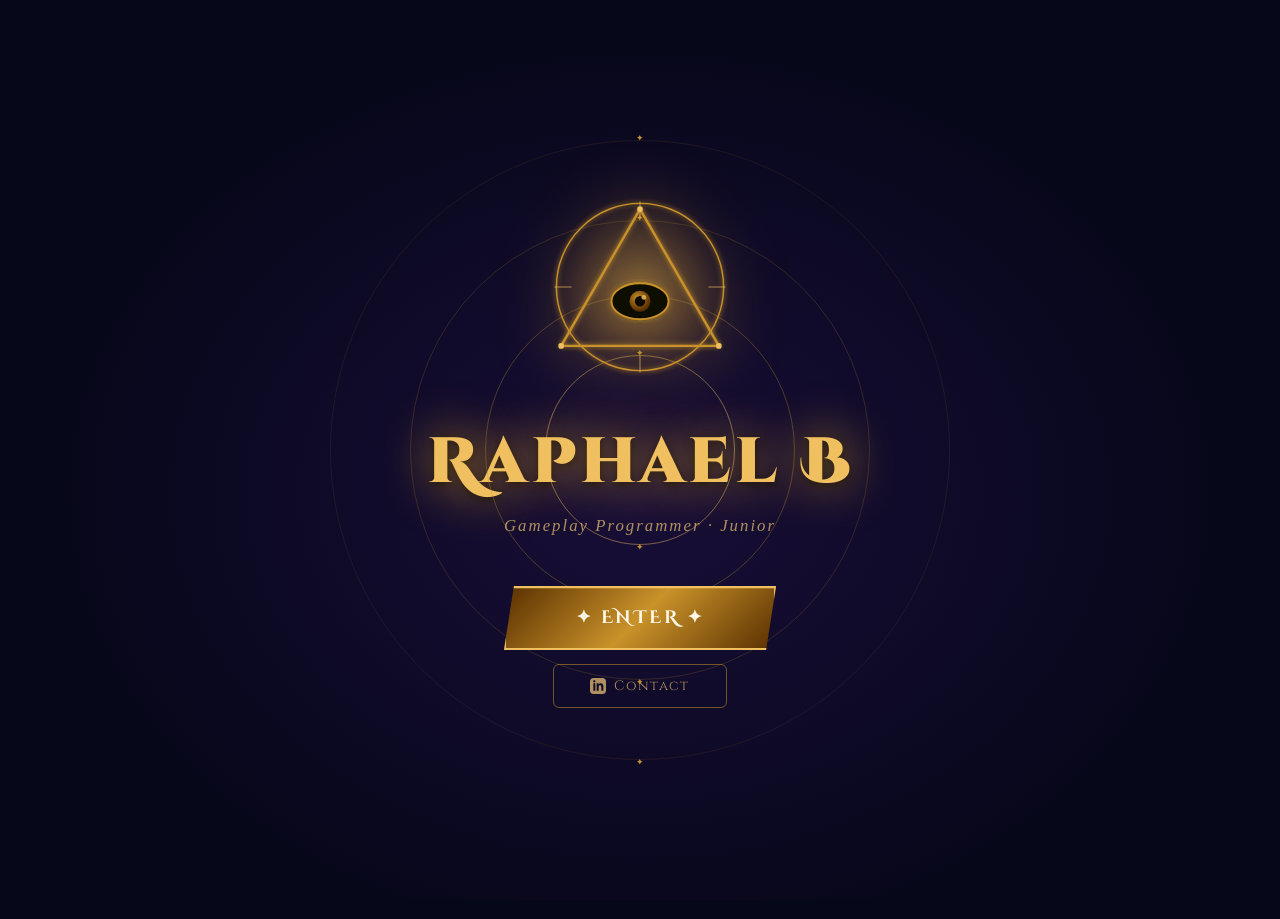
<file: index.html>
<!DOCTYPE html>
<html lang="fr">
<head>
<meta charset="UTF-8"/>
<meta name="viewport" content="width=device-width,initial-scale=1.0"/>
<title>Raphael Bouvier</title>
<link href="https://fonts.googleapis.com/css2?family=Cinzel+Decorative:wght@700;900&family=Cinzel:wght@400;600;700&family=IM+Fell+English:ital@0;1&display=swap" rel="stylesheet"/>
<link rel="stylesheet" href="css/style.css"/>
</head>
<body>

<canvas id="bgc"></canvas>
<div id="flash"></div>

<!-- INTRO -->
<div id="intro">
  <div class="rings">
    <div class="ring"></div><div class="ring"></div>
    <div class="ring"></div><div class="ring"></div>
  </div>

  <svg class="m-eye" viewBox="0 0 200 200" xmlns="http://www.w3.org/2000/svg">
    <defs>
      <radialGradient id="eG" cx="50%" cy="50%" r="50%">
        <stop offset="0%" stop-color="#f0c060" stop-opacity=".25"/>
        <stop offset="100%" stop-color="#c9922a" stop-opacity="0"/>
      </radialGradient>
      <radialGradient id="pG" cx="40%" cy="35%" r="60%">
        <stop offset="0%" stop-color="#c9922a"/>
        <stop offset="100%" stop-color="#5a3000"/>
      </radialGradient>
      <filter id="gl">
        <feGaussianBlur stdDeviation="3" result="b"/>
        <feMerge><feMergeNode in="b"/><feMergeNode in="SourceGraphic"/></feMerge>
      </filter>
    </defs>
    <circle cx="100" cy="100" r="96" fill="url(#eG)"/>
    <circle cx="100" cy="100" r="88" stroke="#c9922a" stroke-width="1.5" fill="none" filter="url(#gl)"/>
    <polygon points="100,18 183,162 17,162" stroke="#c9922a" stroke-width="2.5" fill="none" filter="url(#gl)"/>
    <circle cx="100" cy="18" r="3" fill="#f0c060"/>
    <circle cx="183" cy="162" r="3" fill="#f0c060"/>
    <circle cx="17" cy="162" r="3" fill="#f0c060"/>
    <ellipse cx="100" cy="115" rx="30" ry="19" stroke="#c9922a" stroke-width="2" fill="#0e0a02" filter="url(#gl)"/>
    <circle cx="100" cy="115" r="11" fill="url(#pG)"/>
    <circle cx="100" cy="115" r="5.5" fill="#0e0a02"/>
    <circle cx="104" cy="111" r="2.5" fill="#f0c060" opacity=".8"/>
    <line x1="100" y1="10" x2="100" y2="28" stroke="#f0c06077" stroke-width="1.5"/>
    <line x1="100" y1="172" x2="100" y2="190" stroke="#f0c06077" stroke-width="1.5"/>
    <line x1="10" y1="100" x2="28" y2="100" stroke="#f0c06077" stroke-width="1.5"/>
    <line x1="172" y1="100" x2="190" y2="100" stroke="#f0c06077" stroke-width="1.5"/>
  </svg>

  <div class="i-title">Raphael B</div>
  <div class="i-sub">Gameplay Programmer · Junior</div>

  <div class="intro-btns">
    <button id="enter-btn" onclick="enterDuel()">✦ ENTER ✦</button>
    <a id="contact-btn" href="https://www.linkedin.com/in/raphael-bouvier/" target="_blank" rel="noopener">
      <svg viewBox="0 0 24 24" fill="currentColor" width="16" height="16"><path d="M19 0h-14c-2.761 0-5 2.239-5 5v14c0 2.761 2.239 5 5 5h14c2.762 0 5-2.239 5-5v-14c0-2.761-2.238-5-5-5zm-11 19h-3v-11h3v11zm-1.5-12.268c-.966 0-1.75-.79-1.75-1.764s.784-1.764 1.75-1.764 1.75.79 1.75 1.764-.783 1.764-1.75 1.764zm13.5 12.268h-3v-5.604c0-3.368-4-3.113-4 0v5.604h-3v-11h3v1.765c1.396-2.586 7-2.777 7 2.476v6.759z"/></svg>
      Contact
    </a>
  </div>
</div>

<!-- about me -->
<button id="about-btn" title="About Me" onclick="document.getElementById('about-ov').classList.add('open')">
  <svg viewBox="0 0 24 24" fill="none" stroke="currentColor" stroke-width="1.8" stroke-linecap="round" stroke-linejoin="round">
    <rect x="2" y="4" width="20" height="16" rx="2"/>
    <polyline points="2,4 12,13 22,4"/>
  </svg>
</button>

<!-- LANGUE -->
<div id="lang-toggle">
  <div class="lang-wrap">
    <span class="lang-rune">✦</span>
    <div class="lang-pill" id="lang-pill"></div>
    <span class="lang-label active"   id="lbl-fr" onclick="setLang('fr')">FR</span>
    <span class="lang-label inactive" id="lbl-en" onclick="setLang('en')">EN</span>
    <span class="lang-rune">✦</span>
  </div>
</div>

<!-- OVERLAY ABOUT -->
<div id="about-ov" onclick="if(event.target===this)this.classList.remove('open')">
  <div id="about-box">
    <h2>⟁ Developer</h2>
    <div class="a-name">Bouvier Raphael</div>
    <div class="a-role">Gameplay Programmer · Junior</div>
    <div class="a-bio" id="about-bio-text">
      Passionné par la création de mécaniques de jeu et l'expérience joueur.
      Je développe en C++ / C# sur Unreal Engine &amp; Unity.
      Ce portfolio présente mes projets — chaque carte est une mécanique ou un projet réalisé.
      Sélectionne une carte pour en apprendre davantage.
    </div>
    <div class="a-links">
      <a class="a-link" href="https://github.com/RaphBv" target="_blank" rel="noopener"><svg viewBox="0 0 24 24" fill="currentColor" width="15" height="15" style="flex-shrink:0"><path d="M12 0C5.37 0 0 5.37 0 12c0 5.3 3.438 9.8 8.205 11.387.6.113.82-.258.82-.577 0-.285-.01-1.04-.015-2.04-3.338.724-4.042-1.61-4.042-1.61-.546-1.387-1.333-1.756-1.333-1.756-1.089-.745.083-.729.083-.729 1.205.084 1.839 1.237 1.839 1.237 1.07 1.834 2.807 1.304 3.492.997.107-.775.418-1.305.762-1.604-2.665-.305-5.467-1.334-5.467-5.931 0-1.311.469-2.381 1.236-3.221-.124-.303-.535-1.524.117-3.176 0 0 1.008-.322 3.301 1.23A11.509 11.509 0 0112 5.803c1.02.005 2.047.138 3.006.404 2.291-1.552 3.297-1.23 3.297-1.23.653 1.653.242 2.874.118 3.176.77.84 1.235 1.911 1.235 3.221 0 4.609-2.807 5.624-5.479 5.921.43.372.823 1.102.823 2.222 0 1.606-.015 2.896-.015 3.286 0 .315.216.69.825.572C20.565 21.795 24 17.298 24 12c0-6.63-5.37-12-12-12z"/></svg> GitHub</a>
      <a class="a-link" href="https://www.linkedin.com/in/raphael-bouvier/" target="_blank" rel="noopener"><svg viewBox="0 0 24 24" fill="currentColor" width="15" height="15" style="flex-shrink:0"><path d="M19 0h-14c-2.761 0-5 2.239-5 5v14c0 2.761 2.239 5 5 5h14c2.762 0 5-2.239 5-5v-14c0-2.761-2.238-5-5-5zm-11 19h-3v-11h3v11zm-1.5-12.268c-.966 0-1.75-.79-1.75-1.764s.784-1.764 1.75-1.764 1.75.79 1.75 1.764-.783 1.764-1.75 1.764zm13.5 12.268h-3v-5.604c0-3.368-4-3.113-4 0v5.604h-3v-11h3v1.765c1.396-2.586 7-2.777 7 2.476v6.759z"/></svg> LinkedIn</a>
    </div>
  </div>
</div>

<!-- APP -->
<div id="app">
  <div id="left">
    <div id="dust-wrap"></div>
    <div id="ph">
      <div class="ph-g">⬡</div>
      <p id="ph-text">Sélectionnez une carte<br/>pour révéler son pouvoir…</p>
    </div>
    <div id="cd"></div>
  </div>

  <div id="right">
    <div class="phdr">
      <div class="ptitle" id="deck-title">Mon Deck</div>
      <div class="pcnt" id="cnt"></div>
    </div>
    <!-- Filters-->
    <div id="tag-filters"></div>
    <div id="grid"></div>
  </div>
</div>

<div id="mobile-card-ov">
  <button id="mobile-close" onclick="closeMobileCard()">✕</button>
  <div id="mobile-card-inner"></div>
</div>

<!-- MODALE DÉTAILS -->
<div id="det-ov" onclick="if(event.target===this)closeDet()">
  <div id="det-box">
    <div id="det-head">
      <div id="det-title">⟁ Détails du Projet</div>
      <button id="det-close" onclick="closeDet()" title="Fermer">✕</button>
    </div>
    <div id="det-content"></div>
  </div>
</div>

<script src="js/cards.js"></script>
<script src="js/canvas.js"></script>
<script src="js/app.js"></script>
<script src="js/lang.js"></script>
</body>
</html>
</file>
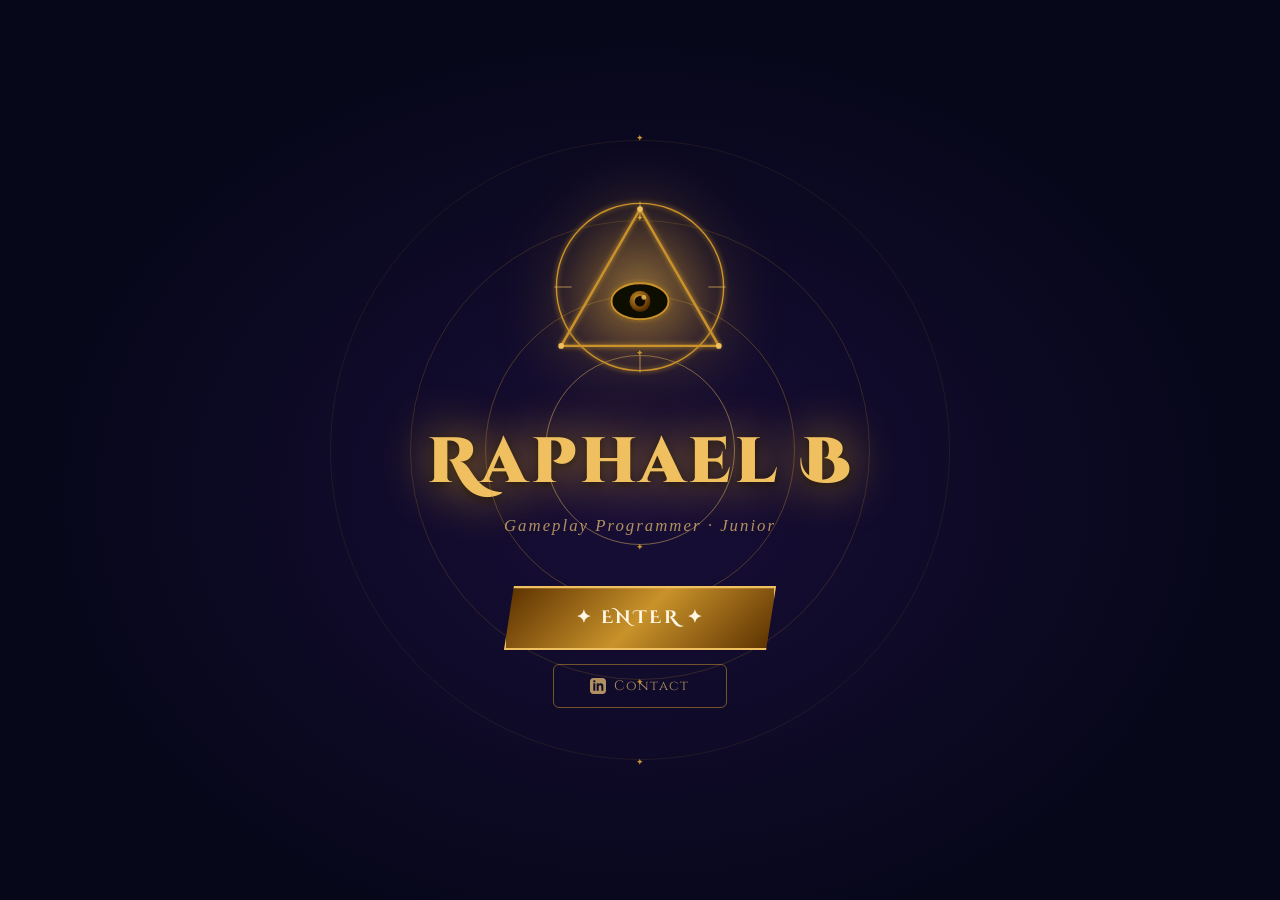
<file: PortFolio/index.html>
<!DOCTYPE html>
<html lang="fr">
<head>
<meta charset="UTF-8"/>
<meta name="viewport" content="width=device-width,initial-scale=1.0"/>
<title>Raphael Bouvier</title>
<link href="https://fonts.googleapis.com/css2?family=Cinzel+Decorative:wght@700;900&family=Cinzel:wght@400;600;700&family=IM+Fell+English:ital@0;1&display=swap" rel="stylesheet"/>
<link rel="stylesheet" href="css/style.css"/>
</head>
<body>

<canvas id="bgc"></canvas>
<div id="flash"></div>

<!-- INTRO -->
<div id="intro">
  <div class="rings">
    <div class="ring"></div><div class="ring"></div>
    <div class="ring"></div><div class="ring"></div>
  </div>

  <svg class="m-eye" viewBox="0 0 200 200" xmlns="http://www.w3.org/2000/svg">
    <defs>
      <radialGradient id="eG" cx="50%" cy="50%" r="50%">
        <stop offset="0%" stop-color="#f0c060" stop-opacity=".25"/>
        <stop offset="100%" stop-color="#c9922a" stop-opacity="0"/>
      </radialGradient>
      <radialGradient id="pG" cx="40%" cy="35%" r="60%">
        <stop offset="0%" stop-color="#c9922a"/>
        <stop offset="100%" stop-color="#5a3000"/>
      </radialGradient>
      <filter id="gl">
        <feGaussianBlur stdDeviation="3" result="b"/>
        <feMerge><feMergeNode in="b"/><feMergeNode in="SourceGraphic"/></feMerge>
      </filter>
    </defs>
    <circle cx="100" cy="100" r="96" fill="url(#eG)"/>
    <circle cx="100" cy="100" r="88" stroke="#c9922a" stroke-width="1.5" fill="none" filter="url(#gl)"/>
    <polygon points="100,18 183,162 17,162" stroke="#c9922a" stroke-width="2.5" fill="none" filter="url(#gl)"/>
    <circle cx="100" cy="18" r="3" fill="#f0c060"/>
    <circle cx="183" cy="162" r="3" fill="#f0c060"/>
    <circle cx="17" cy="162" r="3" fill="#f0c060"/>
    <ellipse cx="100" cy="115" rx="30" ry="19" stroke="#c9922a" stroke-width="2" fill="#0e0a02" filter="url(#gl)"/>
    <circle cx="100" cy="115" r="11" fill="url(#pG)"/>
    <circle cx="100" cy="115" r="5.5" fill="#0e0a02"/>
    <circle cx="104" cy="111" r="2.5" fill="#f0c060" opacity=".8"/>
    <line x1="100" y1="10" x2="100" y2="28" stroke="#f0c06077" stroke-width="1.5"/>
    <line x1="100" y1="172" x2="100" y2="190" stroke="#f0c06077" stroke-width="1.5"/>
    <line x1="10" y1="100" x2="28" y2="100" stroke="#f0c06077" stroke-width="1.5"/>
    <line x1="172" y1="100" x2="190" y2="100" stroke="#f0c06077" stroke-width="1.5"/>
  </svg>

  <div class="i-title">Raphael B</div>
  <div class="i-sub">Gameplay Programmer · Junior</div>

  <div class="intro-btns">
    <button id="enter-btn" onclick="enterDuel()">✦ ENTER ✦</button>
    <a id="contact-btn" href="https://www.linkedin.com/in/raphael-bouvier/" target="_blank" rel="noopener">
      <svg viewBox="0 0 24 24" fill="currentColor" width="16" height="16"><path d="M19 0h-14c-2.761 0-5 2.239-5 5v14c0 2.761 2.239 5 5 5h14c2.762 0 5-2.239 5-5v-14c0-2.761-2.238-5-5-5zm-11 19h-3v-11h3v11zm-1.5-12.268c-.966 0-1.75-.79-1.75-1.764s.784-1.764 1.75-1.764 1.75.79 1.75 1.764-.783 1.764-1.75 1.764zm13.5 12.268h-3v-5.604c0-3.368-4-3.113-4 0v5.604h-3v-11h3v1.765c1.396-2.586 7-2.777 7 2.476v6.759z"/></svg>
      Contact
    </a>
  </div>
</div>

<!-- about me -->
<button id="about-btn" title="About Me" onclick="document.getElementById('about-ov').classList.add('open')">
  <svg viewBox="0 0 24 24" fill="none" stroke="currentColor" stroke-width="1.8" stroke-linecap="round" stroke-linejoin="round">
    <rect x="2" y="4" width="20" height="16" rx="2"/>
    <polyline points="2,4 12,13 22,4"/>
  </svg>
</button>

<!-- LANGUE -->
<div id="lang-toggle">
  <div class="lang-wrap">
    <span class="lang-rune">✦</span>
    <div class="lang-pill" id="lang-pill"></div>
    <span class="lang-label active"   id="lbl-fr" onclick="setLang('fr')">FR</span>
    <span class="lang-label inactive" id="lbl-en" onclick="setLang('en')">EN</span>
    <span class="lang-rune">✦</span>
  </div>
</div>

<!-- OVERLAY ABOUT -->
<div id="about-ov" onclick="if(event.target===this)this.classList.remove('open')">
  <div id="about-box">
    <h2>⟁ Developer</h2>
    <div class="a-name">Bouvier Raphael</div>
    <div class="a-role">Gameplay Programmer · Junior</div>
    <div class="a-bio" id="about-bio-text">
      Passionné par la création de mécaniques de jeu et l'expérience joueur.
      Je développe en C++ / C# sur Unreal Engine &amp; Unity.
      Ce portfolio présente mes projets — chaque carte est une mécanique ou un projet réalisé.
      Sélectionne une carte pour en apprendre davantage.
    </div>
    <div class="a-links">
      <a class="a-link" href="https://github.com/RaphBv" target="_blank" rel="noopener"><svg viewBox="0 0 24 24" fill="currentColor" width="15" height="15" style="flex-shrink:0"><path d="M12 0C5.37 0 0 5.37 0 12c0 5.3 3.438 9.8 8.205 11.387.6.113.82-.258.82-.577 0-.285-.01-1.04-.015-2.04-3.338.724-4.042-1.61-4.042-1.61-.546-1.387-1.333-1.756-1.333-1.756-1.089-.745.083-.729.083-.729 1.205.084 1.839 1.237 1.839 1.237 1.07 1.834 2.807 1.304 3.492.997.107-.775.418-1.305.762-1.604-2.665-.305-5.467-1.334-5.467-5.931 0-1.311.469-2.381 1.236-3.221-.124-.303-.535-1.524.117-3.176 0 0 1.008-.322 3.301 1.23A11.509 11.509 0 0112 5.803c1.02.005 2.047.138 3.006.404 2.291-1.552 3.297-1.23 3.297-1.23.653 1.653.242 2.874.118 3.176.77.84 1.235 1.911 1.235 3.221 0 4.609-2.807 5.624-5.479 5.921.43.372.823 1.102.823 2.222 0 1.606-.015 2.896-.015 3.286 0 .315.216.69.825.572C20.565 21.795 24 17.298 24 12c0-6.63-5.37-12-12-12z"/></svg> GitHub</a>
      <a class="a-link" href="https://www.linkedin.com/in/raphael-bouvier/" target="_blank" rel="noopener"><svg viewBox="0 0 24 24" fill="currentColor" width="15" height="15" style="flex-shrink:0"><path d="M19 0h-14c-2.761 0-5 2.239-5 5v14c0 2.761 2.239 5 5 5h14c2.762 0 5-2.239 5-5v-14c0-2.761-2.238-5-5-5zm-11 19h-3v-11h3v11zm-1.5-12.268c-.966 0-1.75-.79-1.75-1.764s.784-1.764 1.75-1.764 1.75.79 1.75 1.764-.783 1.764-1.75 1.764zm13.5 12.268h-3v-5.604c0-3.368-4-3.113-4 0v5.604h-3v-11h3v1.765c1.396-2.586 7-2.777 7 2.476v6.759z"/></svg> LinkedIn</a>
    </div>
  </div>
</div>

<!-- APP -->
<div id="app">
  <div id="left">
    <div id="dust-wrap"></div>
    <div id="ph">
      <div class="ph-g">⬡</div>
      <p id="ph-text">Sélectionnez une carte<br/>pour révéler son pouvoir…</p>
    </div>
    <div id="cd"></div>
  </div>

  <div id="right">
    <div class="phdr">
      <div class="ptitle" id="deck-title">Mon Deck</div>
      <div class="pcnt" id="cnt"></div>
    </div>
    <!-- Filters-->
    <div id="tag-filters"></div>
    <div id="grid"></div>
  </div>
</div>

<!-- MODALE DÉTAILS -->
<div id="det-ov" onclick="if(event.target===this)closeDet()">
  <div id="det-box">
    <div id="det-head">
      <div id="det-title">⟁ Détails du Projet</div>
      <button id="det-close" onclick="closeDet()" title="Fermer">✕</button>
    </div>
    <div id="det-content"></div>
  </div>
</div>

<script src="js/cards.js"></script>
<script src="js/canvas.js"></script>
<script src="js/app.js"></script>
<script src="js/lang.js"></script>
</body>
</html>
</file>
<file: css/style.css>
*,*::before,*::after{box-sizing:border-box;margin:0;padding:0}

:root{
  --gold:     #c9922a;
  --gold-l:   #f0c060;
  --gold-d:   #7a5010;
  --bg:       #07071a;
  --star:     #e8b030;
}

html,body{height:100%;background:var(--bg);color:#eee;overflow:hidden}

body{
  cursor:url("data:image/svg+xml,%3Csvg xmlns='http://www.w3.org/2000/svg' width='20' height='20' viewBox='0 0 20 20'%3E%3Cpolygon points='10,1 18,18 10,14 2,18' fill='%23c9922a' stroke='%23f0c060' stroke-width='1'/%3E%3C/svg%3E") 10 1, auto
}


#bgc{position:fixed;inset:0;z-index:0;pointer-events:none}


#intro{
  position:fixed;inset:0;z-index:50;
  display:flex;flex-direction:column;align-items:center;justify-content:center;
  background:radial-gradient(ellipse at 50% 55%,#180e38 0%,#07071a 65%);
  transition:opacity .9s,transform .9s;
  overflow:hidden;
}
#intro.out{opacity:0;pointer-events:none;transform:scale(1.06)}

.rings{position:absolute;inset:0;display:flex;align-items:center;justify-content:center;pointer-events:none}
.ring{position:absolute;border-radius:50%;border:1px solid;animation:spinR linear infinite}
.ring:nth-child(1){width:620px;height:620px;border-color:#c9922a1a;animation-duration:35s}
.ring:nth-child(2){width:460px;height:460px;border-color:#c9922a33;animation-duration:22s;animation-direction:reverse}
.ring:nth-child(3){width:310px;height:310px;border-color:#c9922a55;animation-duration:15s}
.ring:nth-child(4){width:190px;height:190px;border-color:#f0c06077;animation-duration:10s;animation-direction:reverse}
@keyframes spinR{to{transform:rotate(360deg)}}
.ring::before,.ring::after{
  content:'✦';position:absolute;top:-8px;left:50%;
  transform:translateX(-50%);color:var(--gold);font-size:.55rem
}
.ring::after{top:auto;bottom:-8px}

.m-eye{
  width:190px;height:190px;margin-bottom:38px;
  position:relative;z-index:2;
  filter:drop-shadow(0 0 30px var(--gold));
  animation:eyeP 4s ease-in-out infinite
}
@keyframes eyeP{
  0%,100%{filter:drop-shadow(0 0 18px #c9922a88);transform:scale(1)}
  50%    {filter:drop-shadow(0 0 55px #f0c060cc);transform:scale(1.04)}
}

.i-title{
  font-family:'Cinzel Decorative',cursive;
  font-size:clamp(2rem,5vw,4rem);font-weight:900;
  color:var(--gold-l);
  text-shadow:0 0 50px var(--gold),0 2px 8px #000;
  letter-spacing:.06em;text-align:center;
}

.i-sub{
  font-family:'IM Fell English',serif;font-style:italic;font-size:1.05rem;
  color:#b09060;letter-spacing:.12em;
  margin-top:10px;margin-bottom:50px;
}
@keyframes fadeU{from{opacity:0;transform:translateY(12px)}to{opacity:1;transform:none}}

.intro-btns{
  display:flex;flex-direction:column;align-items:center;gap:14px;
}

#enter-btn{
  position:relative;
  padding:18px 70px;
  background:linear-gradient(135deg,#5a3000 0%,var(--gold) 50%,#5a3000 100%);
  border:2px solid var(--gold-l);color:#fff8e8;
  font-family:'Cinzel Decorative',cursive;font-size:1.1rem;font-weight:700;
  letter-spacing:.14em;cursor:pointer;
  clip-path:polygon(10px 0%,100% 0%,calc(100% - 10px) 100%,0% 100%);
  box-shadow:0 0 40px #c9922a55,inset 0 1px 0 #f0c06044;
  overflow:hidden;transition:all .25s;
}
#enter-btn::before{
  content:'';position:absolute;inset:0;
  background:linear-gradient(105deg,transparent 30%,#ffffff22 50%,transparent 70%);
  transform:translateX(-120%);transition:transform .6s;
}
#enter-btn:hover::before{transform:translateX(120%)}
#enter-btn:hover{
  box-shadow:0 0 70px #f0c060aa,inset 0 1px 0 #fff8;
  border-color:#fff;color:#fff;transform:translateY(-2px);
}
#enter-btn:active{transform:scale(.97)}

#contact-btn{
  display:inline-flex;align-items:center;gap:8px;
  padding:12px 36px;
  background:transparent;
  border:1px solid #c9922a88;border-radius:6px;
  color:#b09060;font-family:'Cinzel',serif;font-size:.85rem;
  letter-spacing:.1em;text-decoration:none;
  transition:all .25s;
}
#contact-btn:hover{
  border-color:var(--gold-l);color:var(--gold-l);
  box-shadow:0 0 20px #c9922a44;background:#c9922a11;
}

/* ══════════════════════════════════════
  ABOUT BUTTON
══════════════════════════════════════ */
#about-btn{
  position:fixed;top:18px;left:20px;z-index:40;
  width:64px;height:64px;border-radius:50%;
  background:radial-gradient(circle at 35% 35%,var(--gold-l),var(--gold),#7a4800);
  border:2px solid var(--gold-l);cursor:pointer;
  box-shadow:0 0 20px #c9922a88,inset 0 1px 0 #f0c06055;
  display:none;align-items:center;justify-content:center;
  transition:all .25s;color:var(--bg);
}
#about-btn.show{display:flex}
#about-btn:hover{box-shadow:0 0 40px #f0c060cc;transform:scale(1.1)}
#about-btn svg{width:42px;height:42px;stroke:#1a0800}

/* ══════════════════════════════════════
   ABOUT OVERLAY 
══════════════════════════════════════ */
#about-ov{
  position:fixed;inset:0;z-index:60;background:#00000099;
  backdrop-filter:blur(6px);display:none;align-items:center;justify-content:center;
}
#about-ov.open{display:flex}

#about-box{
  background:linear-gradient(160deg,#1a1230,#0e0c1e);
  border:1px solid var(--gold);border-radius:16px;padding:38px;
  width:min(500px,94vw);max-height:90vh;overflow-y:auto;
  box-shadow:0 0 80px #c9922a44;
  animation:mPop .35s cubic-bezier(.34,1.56,.64,1);
}
@keyframes mPop{from{transform:scale(.85);opacity:0}to{transform:none;opacity:1}}

#about-box h2{
  font-family:'Cinzel Decorative',cursive;font-size:1.2rem;color:var(--gold-l);
  text-shadow:0 0 16px #c9922a88;margin-bottom:18px;
  border-bottom:1px solid #c9922a44;padding-bottom:12px;
}
.a-name {font-family:'Cinzel',serif;font-size:1.4rem;font-weight:700;color:var(--gold-l);margin-bottom:5px}
.a-role {font-family:'IM Fell English',serif;font-style:italic;color:#b09060;font-size:1rem;margin-bottom:14px}
.a-bio  {font-family:'IM Fell English',serif;font-size:.95rem;color:#ccc;line-height:1.7;margin-bottom:18px}
.a-links{display:flex;gap:10px;flex-wrap:wrap}
.a-link{
  padding:8px 20px;
  background:linear-gradient(135deg,#1a0f00,#3a2000);
  border:1px solid var(--gold);border-radius:6px;
  color:var(--gold-l);font-family:'Cinzel',serif;font-size:.8rem;
  text-decoration:none;transition:all .2s;
}
.a-link:hover{background:linear-gradient(135deg,#3a2000,#6a3800);color:#fff}

/* ══════════════════════════════════════
   LANGUAGE INTERRUPTOR
══════════════════════════════════════ */
#lang-toggle{
  position:fixed;bottom:20px;right:20px;z-index:40;
  display:none;
}
#lang-toggle.show{display:flex}

.lang-wrap{
  display:flex;align-items:center;gap:8px;
  background:linear-gradient(135deg,#0e0c1e,#1a1230);
  border:1px solid var(--gold);border-radius:30px;
  padding:6px 10px;position:relative;
  box-shadow:0 0 20px #c9922a44,inset 0 1px 0 #f0c06022;
}
.lang-label{
  font-family:'Cinzel',serif;font-size:.7rem;font-weight:700;
  letter-spacing:.08em;cursor:pointer;
  transition:color .3s,text-shadow .3s;
  position:relative;z-index:1;padding:2px 6px;
}
.lang-label.active  {color:var(--gold-l);text-shadow:0 0 10px #f0c06099}
.lang-label.inactive{color:#4a3820}

.lang-pill{
  position:absolute;top:4px;bottom:4px;
  width:calc(50% - 6px);left:6px;
  background:linear-gradient(135deg,#7a4800,var(--gold));
  border-radius:20px;
  box-shadow:0 0 12px #c9922a88;
  transition:transform .35s cubic-bezier(.34,1.56,.64,1);
}
.lang-pill.en{transform:translateX(calc(100% + 4px))}

.lang-rune{
  font-size:.6rem;color:#c9922a44;
  animation:runeGlow 3s ease-in-out infinite;
}
@keyframes runeGlow{0%,100%{opacity:.3}50%{opacity:.8;color:var(--gold-l)}}

/* ══════════════════════════════════════
   MAIN APP
══════════════════════════════════════ */
#app{
  position:relative;z-index:1;display:flex;height:100vh;
  opacity:0;pointer-events:none;transition:opacity .9s .3s;overflow:hidden;
}
#app.visible{opacity:1;pointer-events:all}

/* LEFT PANEL */
#left{
  flex:0 0 40%;display:flex;align-items:center;justify-content:center;
  padding:24px;position:relative;
  background:radial-gradient(ellipse at 25% 50%,#12102a,#07071a);
  border-right:1px solid #c9922a33;overflow:hidden;
}

.dust{
  position:absolute;border-radius:50%;background:var(--gold);
  animation:dustF linear infinite;opacity:0;pointer-events:none;
}
@keyframes dustF{
  0%  {transform:translateY(110%) translateX(0);opacity:0}
  15% {opacity:.5}
  85% {opacity:.2}
  100%{transform:translateY(-20%) translateX(20px);opacity:0}
}

#ph{
  display:flex;flex-direction:column;align-items:center;
  text-align:center;gap:14px;z-index:2;
}
.ph-g{font-size:4rem;opacity:.12;animation:gP 3s ease-in-out infinite}
@keyframes gP{0%,100%{opacity:.08}50%{opacity:.22}}
#ph p{font-family:'IM Fell English',serif;font-style:italic;color:#4a3820;font-size:.95rem;line-height:1.7}

#cd{
  display:none;flex-direction:column;align-items:center;justify-content:center;
  gap:10px;position:absolute;inset:0;padding:18px;overflow-y:auto;z-index:3;
}
#cd.on{display:flex}

/* BIG CARD */
.dcard{
  width:min(420px,78%);position:relative;
  transform-style:preserve-3d;transition:transform .15s ease;
  animation:cFly .6s cubic-bezier(.34,1.56,.64,1);
}
@keyframes cFly{
  from{transform:translateY(-60px) rotateX(30deg) scale(.7);opacity:0}
  to  {transform:none;opacity:1}
}

.dcard::after{
  content:'';position:absolute;inset:0;border-radius:10px;
  background:linear-gradient(115deg,transparent 20%,rgba(255,255,255,.03) 30%,rgba(255,200,80,.1) 45%,transparent 55%);
  pointer-events:none;z-index:10;transition:background .1s;
}
.dcard:hover::after{
  background:linear-gradient(115deg,transparent 15%,rgba(255,180,60,.15) 35%,rgba(100,200,255,.1) 55%,transparent 70%)
}

.cframe{
  width:100%;aspect-ratio:421/614;
  border-radius:10px;overflow:hidden;position:relative;
  box-shadow:0 0 60px #c9922a44,0 20px 60px #00000099,inset 0 1px 0 #f0c06033;
  background:linear-gradient(170deg,#b06010 0%,#d4a030 8%,#e8c060 18%,var(--gold) 30%,#d4a84b 45%,#b06010 60%,#d4a84b 72%,#e8c060 82%,var(--gold) 90%,#a05808 100%);
}

.cface{position:absolute;inset:0;padding:5.5% 4.5% 5%;display:flex;flex-direction:column;gap:1.5%}

.cf-hdr{
  display:flex;justify-content:space-between;align-items:center;height:9%;
  background:linear-gradient(90deg,#8a5500,#e8b030,#8a5500);
  border-radius:4px 4px 0 0;padding:0 5%;border:1px solid #f0c06044;
}
.cf-nm{font-family:'Cinzel',serif;font-weight:700;font-size:1.2rem;color:#1a0800;white-space:nowrap;overflow:hidden;text-overflow:ellipsis;max-width:74%}
.cf-st{display:flex;gap:1px}
.cf-s {color:var(--star);font-size:.75rem;text-shadow:0 0 3px var(--gold)}

.cf-art{
  height:48%;border:3px solid #6a4008;border-radius:3px;
  overflow:hidden;background:#000;position:relative;
  box-shadow:inset 0 0 20px #000a,0 0 0 1px #c9922a33;
}
.cf-art img,.cf-art video,.cf-art iframe{width:100%;height:100%;object-fit:cover;display:block}
.cf-art video     {display:none}
.cf-art.play video{display:block}
.cf-art.play img  {display:none}

/* VIDEO OVERLAY */
.vid-overlay{
  position:absolute;inset:0;z-index:5;cursor:pointer;
}

.vid-pause-icon{
  position:absolute;top:50%;left:50%;transform:translate(-50%,-50%);
  font-size:1.8rem;color:#fff;
  background:#00000077;border-radius:50%;
  width:42px;height:42px;display:flex;align-items:center;justify-content:center;
  pointer-events:none;z-index:6;
  opacity:0;transition:opacity .2s;
}
.vid-pause-icon.show{opacity:1}

/* BIG SCREEN VIDEO BUTTON */
.vid-fs-btn{
  position:absolute;bottom:6px;right:6px;z-index:7;
  width:26px;height:26px;border-radius:5px;
  background:#000000aa;border:1px solid #c9922a88;
  color:var(--gold-l);font-size:1rem;line-height:1;
  cursor:pointer;display:flex;align-items:center;justify-content:center;
  opacity:.55;transition:opacity .2s,background .2s;
  padding:0;
}
.cf-art:hover .vid-fs-btn{opacity:1}
.vid-fs-btn:hover{background:#c9922a99;color:#fff}

.cf-tp{font-family:'IM Fell English',serif;font-style:italic;font-size:.95rem;font-weight:bold;color:#2a1a00;padding:0 2px;height:4%;display:flex;align-items:center}
.cf-lr{
  flex:1;background:linear-gradient(180deg,#f5e8c0,#ede0a8);
  border-radius:3px;border:1px solid #c9922a44;
  padding:4px 6px;font-family:'IM Fell English',serif;
  font-size:1.0rem;color:#2a1a00;line-height:1.35;overflow:hidden;
}

.cf-bot{
  display:flex;justify-content:space-between;align-items:center;
  height:6%;padding:0 2px;font-family:'Cinzel',serif;font-size:.55rem;color:#1a0800;
}
.cf-tech{display:flex;gap:3px;align-items:center;flex-wrap:wrap}

.tbadge{
  padding:1px 5px;background:#1a1000cc;border:1px solid #c9922a77;
  border-radius:3px;font-family:'Cinzel',serif;font-size:.95rem;
  color:#fff;display:flex;align-items:center;gap:2px;
}
.tbadge svg{width:16px;height:16px;flex-shrink:0}

.gh-link{
  display:inline-flex;align-items:center;gap:8px;padding:8px 20px;
  background:linear-gradient(135deg,#1a0f00,#3a2000);
  border:1px solid var(--gold);border-radius:6px;
  color:var(--gold-l);font-family:'Cinzel',serif;font-size:.72rem;
  text-decoration:none;transition:all .2s;box-shadow:0 0 10px #c9922a22;
}
.gh-link:hover{background:linear-gradient(135deg,#3a2000,#6a3800);color:#fff;box-shadow:0 0 20px #c9922a55}
.gh-link svg{width:16px;height:16px;flex-shrink:0;fill:currentColor}

.d-hint{font-family:'IM Fell English',serif;font-style:italic;font-size:.7rem;color:#4a3820;text-align:center}

/* RIGHT PANEL */
#right{
  flex:1;display:flex;flex-direction:column;
  padding:20px 18px;
  background:radial-gradient(ellipse at 75% 25%,#100e28,#07071a);
  overflow-y:auto;
}
.phdr{
  display:flex;justify-content:space-between;align-items:baseline;
  margin-bottom:14px;padding-bottom:10px;
  border-bottom:1px solid #c9922a44;flex-shrink:0;
}
.ptitle{font-family:'Cinzel Decorative',cursive;font-size:1.15rem;color:var(--gold-l);text-shadow:0 0 18px #c9922a88}
.pcnt  {font-family:'IM Fell English',serif;font-style:italic;font-size:.85rem;color:#6a5030}

#grid{
  display:grid;grid-template-columns:repeat(auto-fill,minmax(190px,1fr));
  align-items:start;align-content:start;
  gap:14px;padding-right:4px;
}
#grid::-webkit-scrollbar      {width:3px}
#grid::-webkit-scrollbar-thumb{background:#c9922a33;border-radius:2px}

/* MINI CARD */
.mc{
  aspect-ratio:421/614;position:relative;cursor:pointer;border-radius:7px;
  overflow:hidden;box-shadow:0 4px 18px #00000088,0 0 0 1px #c9922a44;
  transition:transform .28s cubic-bezier(.34,1.56,.64,1),box-shadow .28s,opacity .2s;
  animation:deal .5s cubic-bezier(.34,1.56,.64,1) both;
}
@keyframes deal{from{transform:translateY(40px) scale(.8) rotateY(-20deg);opacity:0}to{transform:none;opacity:1}}
.mc:hover{transform:translateY(-8px) scale(1.05);box-shadow:0 18px 40px #00000099,0 0 28px #c9922a66;z-index:5}
.mc.sel {transform:translateY(-10px) scale(1.06);box-shadow:0 0 40px #f0c060bb,0 18px 40px #00000099;z-index:5}
.mc.dim {opacity:.3;filter:saturate(.4)}

.mc::before{
  content:'';position:absolute;inset:0;z-index:9;pointer-events:none;border-radius:7px;
  background:linear-gradient(115deg,transparent 0%,transparent 40%,rgba(255,200,80,.15) 50%,rgba(100,220,255,.12) 60%,transparent 100%);
  transform:translateX(-100%);transition:transform .4s ease;
}
.mc:hover::before{transform:translateX(100%)}

.mc-inner{
  position:absolute;inset:0;
  background:linear-gradient(170deg,#b06010 0%,#d4a030 8%,#e8c060 18%,var(--gold) 30%,#d4a84b 45%,#b06010 60%,#d4a84b 72%,#e8c060 82%,var(--gold) 90%,#a05808 100%);
  padding:5% 4.5%;display:flex;flex-direction:column;gap:2%;
}

.mc-hdr{background:linear-gradient(90deg,#8a5500,#e8b030,#8a5500);border-radius:3px 3px 0 0;padding:2px 5%;border:1px solid #f0c06033}
.mc-nm{font-family:'Cinzel',serif;font-weight:700;font-size:.6rem;color:#1a0800;white-space:nowrap;overflow:hidden;text-overflow:ellipsis}
.mc-st{display:flex;gap:1px;justify-content:flex-end}
.mc-s {color:var(--star);font-size:.52rem}
.mc-img{flex:1;border:2px solid #6a4008;border-radius:2px;overflow:hidden;background:#000;min-height:0}
.mc-img img{width:100%;height:100%;object-fit:cover;object-position:center;display:block}
.mc-lr{
  background:linear-gradient(180deg,#f5e8c0,#ede0a8);border-radius:2px;
  border:1px solid #c9922a33;padding:2px 4px;
  font-family:'IM Fell English',serif;font-size:.58rem;color:#2a1a00;line-height:1.25;
  min-height:20px;overflow:hidden;
  display:-webkit-box;-webkit-line-clamp:3;-webkit-box-orient:vertical;line-clamp:3;
}

#flash{display:none}


::-webkit-scrollbar      {width:4px}
::-webkit-scrollbar-thumb{background:#c9922a33;border-radius:2px}


#det-ov{
  position:fixed;inset:0;z-index:70;
  background:transparent;backdrop-filter:blur(0px);
  display:none;align-items:center;justify-content:center;
  transition:background .4s,backdrop-filter .4s;
}
#det-ov.open{display:flex;background:#000000bb;backdrop-filter:blur(8px)}

#det-box{
  background:linear-gradient(160deg,#1a1230,#0e0c1e);
  border:1px solid var(--gold);border-radius:16px;
  width:min(720px,94vw);max-height:88vh;
  display:flex;flex-direction:column;overflow:hidden;
  box-shadow:0 0 100px #c9922a55,0 30px 80px #00000099;
  opacity:0;transform:translateY(40px) scale(.95);
  transition:opacity .45s cubic-bezier(.34,1.56,.64,1),transform .45s cubic-bezier(.34,1.56,.64,1);
}
#det-ov.open #det-box{opacity:1;transform:none}

#det-head{
  flex-shrink:0;display:flex;align-items:center;justify-content:space-between;
  padding:20px 28px 16px;
  background:linear-gradient(90deg,#0e0c1e,#1e1440,#0e0c1e);
  border-bottom:1px solid #c9922a44;
  position:relative;overflow:hidden;
}
#det-head::before{
  content:'';position:absolute;inset:0;
  background:linear-gradient(90deg,transparent,#c9922a0a,transparent);
  animation:headShimmer 3s ease-in-out infinite;
}
@keyframes headShimmer{0%,100%{opacity:0}50%{opacity:1}}

#det-title{
  font-family:'Cinzel Decorative',cursive;font-size:1.1rem;font-weight:700;
  color:var(--gold-l);text-shadow:0 0 16px #c9922a88;
  position:relative;z-index:1;
}
#det-close{
  width:36px;height:36px;border-radius:50%;
  background:linear-gradient(135deg,#3a2000,#7a4800);
  border:1px solid var(--gold);color:var(--gold-l);
  font-size:1.1rem;cursor:pointer;
  display:flex;align-items:center;justify-content:center;
  transition:all .2s;position:relative;z-index:1;
  box-shadow:0 0 10px #c9922a33;
}
#det-close:hover{background:linear-gradient(135deg,#7a4800,var(--gold));box-shadow:0 0 20px #c9922a77;transform:rotate(90deg) scale(1.1)}

#det-content{flex:1;overflow-y:auto;padding:28px 32px}
#det-content::-webkit-scrollbar      {width:4px}
#det-content::-webkit-scrollbar-thumb{background:#c9922a44;border-radius:2px}

#det-content p   {font-family:'IM Fell English',serif;font-size:1rem;color:#ccc;line-height:1.8;margin-bottom:16px}
#det-content h3  {font-family:'Cinzel',serif;font-size:.95rem;font-weight:700;color:var(--gold-l);margin:22px 0 10px;padding-bottom:6px;border-bottom:1px solid #c9922a33;text-shadow:0 0 10px #c9922a55}
#det-content ul  {list-style:none;padding:0;margin-bottom:16px;display:flex;flex-direction:column;gap:8px}
#det-content li  {font-family:'IM Fell English',serif;font-size:.95rem;color:#ccc;padding-left:20px;position:relative;line-height:1.6}
#det-content li::before{content:'⟁';position:absolute;left:0;color:var(--gold);font-size:.75rem;top:2px}
#det-content img {width:100%;border-radius:8px;margin:12px 0;border:1px solid #c9922a44;box-shadow:0 8px 30px #00000066;display:block}

#det-content > *{opacity:0;transform:translateY(12px);animation:detChild .4s ease forwards}
#det-content > *:nth-child(1){animation-delay:.05s}
#det-content > *:nth-child(2){animation-delay:.10s}
#det-content > *:nth-child(3){animation-delay:.15s}
#det-content > *:nth-child(4){animation-delay:.20s}
#det-content > *:nth-child(5){animation-delay:.25s}
#det-content > *:nth-child(6){animation-delay:.30s}
#det-content > *:nth-child(7){animation-delay:.35s}
#det-content > *:nth-child(8){animation-delay:.40s}
@keyframes detChild{to{opacity:1;transform:none}}

.more-btn{
  display:inline-flex;align-items:center;gap:8px;padding:10px 24px;
  background:linear-gradient(135deg,#1a0f00,#3a2000,#1a0f00);
  border:1px solid var(--gold-l);border-radius:6px;
  color:var(--gold-l);font-family:'Cinzel Decorative',cursive;font-size:.72rem;
  cursor:pointer;overflow:hidden;position:relative;
  box-shadow:0 0 16px #c9922a44,inset 0 1px 0 #f0c06033;
  transition:all .25s;
}
.more-btn::before{
  content:'';position:absolute;inset:0;
  background:linear-gradient(105deg,transparent 30%,#ffffff18 50%,transparent 70%);
  transform:translateX(-120%);transition:transform .5s;
}
.more-btn:hover::before{transform:translateX(120%)}
.more-btn:hover{box-shadow:0 0 30px #f0c060aa,inset 0 1px 0 #fff6;border-color:#fff;color:#fff;transform:translateY(-2px)}
.more-btn:active{transform:scale(.97)}

/* ══════════════════════════════════════
   FILTER TAG
══════════════════════════════════════ */
#tag-filters{
  display:flex;flex-wrap:wrap;gap:8px;
  padding:12px 0 4px;
  border-top:1px solid #c9922a22;
  margin-top:10px;
  flex-shrink:0;
}
.tag-btn{
  display:inline-flex;align-items:center;gap:7px;
  padding:8px 18px;
  background:#0e0c1e;
  border:1px solid #c9922a66;border-radius:20px;
  color:#a07840;font-family:'Cinzel',serif;font-size:.8rem;font-weight:600;
  cursor:pointer;transition:all .22s;
  white-space:nowrap;letter-spacing:.05em;
}
.tag-btn svg{width:15px;height:15px;flex-shrink:0;fill:currentColor;opacity:.85}
.tag-btn:hover{border-color:var(--gold);color:var(--gold-l);background:#1a1000;box-shadow:0 0 12px #c9922a33}
.tag-btn.active{
  background:linear-gradient(135deg,#3a2000,#7a4800);
  border-color:var(--gold-l);color:#fff;
  box-shadow:0 0 14px #c9922a66;
}
.tag-btn.active svg{opacity:1}

@media (max-width: 768px) {

  html,body { overflow:hidden; }


  #left { display:none; }


  #app  { flex-direction:column; }
  #right{
    flex:1;width:100%;
    padding:12px 10px 10px;
    overflow-y:auto;
  }


  #grid{
    grid-template-columns:repeat(2,1fr);
    gap:10px;
  }


  #tag-filters{ gap:6px;padding:8px 0 2px; }
  .tag-btn{ padding:5px 10px;font-size:.65rem;gap:4px; }
  .tag-btn svg{ width:11px;height:11px; }


  #about-btn{ width:48px;height:48px;top:12px;left:12px; }
  #about-btn svg{ width:28px;height:28px; }


  #lang-toggle{ bottom:12px;right:12px; }

  #mobile-card-ov{
    display:none;
    position:fixed;inset:0;z-index:55;
    background:#000000cc;
    backdrop-filter:blur(6px);
    flex-direction:column;
    align-items:center;justify-content:center;
    padding:20px 16px;
    overflow-y:auto;
  }
  #mobile-card-ov.open{ display:flex; }

  #mobile-card-inner{
    width:100%;max-width:380px;
    display:flex;flex-direction:column;
    align-items:center;gap:12px;
    animation:mPop .35s cubic-bezier(.34,1.56,.64,1);
  }

  #mobile-close{
    position:fixed;top:16px;right:16px;z-index:56;
    width:38px;height:38px;border-radius:50%;
    background:linear-gradient(135deg,#3a2000,#7a4800);
    border:1px solid var(--gold);color:var(--gold-l);
    font-size:1.1rem;cursor:pointer;
    display:flex;align-items:center;justify-content:center;
    box-shadow:0 0 12px #c9922a55;
  }

  #mobile-card-ov .dcard{ width:min(300px,85vw); }

  #mobile-card-ov .gh-link,
  #mobile-card-ov .more-btn{
    width:100%;max-width:300px;
    justify-content:center;
    box-sizing:border-box;
  }
}
</file>
<file: PortFolio/css/style.css>
*,*::before,*::after{box-sizing:border-box;margin:0;padding:0}

:root{
  --gold:     #c9922a;
  --gold-l:   #f0c060;
  --gold-d:   #7a5010;
  --bg:       #07071a;
  --star:     #e8b030;
}

html,body{height:100%;background:var(--bg);color:#eee;overflow:hidden}

body{
  cursor:url("data:image/svg+xml,%3Csvg xmlns='http://www.w3.org/2000/svg' width='20' height='20' viewBox='0 0 20 20'%3E%3Cpolygon points='10,1 18,18 10,14 2,18' fill='%23c9922a' stroke='%23f0c060' stroke-width='1'/%3E%3C/svg%3E") 10 1, auto
}


#bgc{position:fixed;inset:0;z-index:0;pointer-events:none}


#intro{
  position:fixed;inset:0;z-index:50;
  display:flex;flex-direction:column;align-items:center;justify-content:center;
  background:radial-gradient(ellipse at 50% 55%,#180e38 0%,#07071a 65%);
  transition:opacity .9s,transform .9s;
  overflow:hidden;
}
#intro.out{opacity:0;pointer-events:none;transform:scale(1.06)}

.rings{position:absolute;inset:0;display:flex;align-items:center;justify-content:center;pointer-events:none}
.ring{position:absolute;border-radius:50%;border:1px solid;animation:spinR linear infinite}
.ring:nth-child(1){width:620px;height:620px;border-color:#c9922a1a;animation-duration:35s}
.ring:nth-child(2){width:460px;height:460px;border-color:#c9922a33;animation-duration:22s;animation-direction:reverse}
.ring:nth-child(3){width:310px;height:310px;border-color:#c9922a55;animation-duration:15s}
.ring:nth-child(4){width:190px;height:190px;border-color:#f0c06077;animation-duration:10s;animation-direction:reverse}
@keyframes spinR{to{transform:rotate(360deg)}}
.ring::before,.ring::after{
  content:'✦';position:absolute;top:-8px;left:50%;
  transform:translateX(-50%);color:var(--gold);font-size:.55rem
}
.ring::after{top:auto;bottom:-8px}

.m-eye{
  width:190px;height:190px;margin-bottom:38px;
  position:relative;z-index:2;
  filter:drop-shadow(0 0 30px var(--gold));
  animation:eyeP 4s ease-in-out infinite
}
@keyframes eyeP{
  0%,100%{filter:drop-shadow(0 0 18px #c9922a88);transform:scale(1)}
  50%    {filter:drop-shadow(0 0 55px #f0c060cc);transform:scale(1.04)}
}

.i-title{
  font-family:'Cinzel Decorative',cursive;
  font-size:clamp(2rem,5vw,4rem);font-weight:900;
  color:var(--gold-l);
  text-shadow:0 0 50px var(--gold),0 2px 8px #000;
  letter-spacing:.06em;text-align:center;
}

.i-sub{
  font-family:'IM Fell English',serif;font-style:italic;font-size:1.05rem;
  color:#b09060;letter-spacing:.12em;
  margin-top:10px;margin-bottom:50px;
}
@keyframes fadeU{from{opacity:0;transform:translateY(12px)}to{opacity:1;transform:none}}

.intro-btns{
  display:flex;flex-direction:column;align-items:center;gap:14px;
}

#enter-btn{
  position:relative;
  padding:18px 70px;
  background:linear-gradient(135deg,#5a3000 0%,var(--gold) 50%,#5a3000 100%);
  border:2px solid var(--gold-l);color:#fff8e8;
  font-family:'Cinzel Decorative',cursive;font-size:1.1rem;font-weight:700;
  letter-spacing:.14em;cursor:pointer;
  clip-path:polygon(10px 0%,100% 0%,calc(100% - 10px) 100%,0% 100%);
  box-shadow:0 0 40px #c9922a55,inset 0 1px 0 #f0c06044;
  overflow:hidden;transition:all .25s;
}
#enter-btn::before{
  content:'';position:absolute;inset:0;
  background:linear-gradient(105deg,transparent 30%,#ffffff22 50%,transparent 70%);
  transform:translateX(-120%);transition:transform .6s;
}
#enter-btn:hover::before{transform:translateX(120%)}
#enter-btn:hover{
  box-shadow:0 0 70px #f0c060aa,inset 0 1px 0 #fff8;
  border-color:#fff;color:#fff;transform:translateY(-2px);
}
#enter-btn:active{transform:scale(.97)}

#contact-btn{
  display:inline-flex;align-items:center;gap:8px;
  padding:12px 36px;
  background:transparent;
  border:1px solid #c9922a88;border-radius:6px;
  color:#b09060;font-family:'Cinzel',serif;font-size:.85rem;
  letter-spacing:.1em;text-decoration:none;
  transition:all .25s;
}
#contact-btn:hover{
  border-color:var(--gold-l);color:var(--gold-l);
  box-shadow:0 0 20px #c9922a44;background:#c9922a11;
}

/* ══════════════════════════════════════
  ABOUT BUTTON
══════════════════════════════════════ */
#about-btn{
  position:fixed;top:18px;left:20px;z-index:40;
  width:64px;height:64px;border-radius:50%;
  background:radial-gradient(circle at 35% 35%,var(--gold-l),var(--gold),#7a4800);
  border:2px solid var(--gold-l);cursor:pointer;
  box-shadow:0 0 20px #c9922a88,inset 0 1px 0 #f0c06055;
  display:none;align-items:center;justify-content:center;
  transition:all .25s;color:var(--bg);
}
#about-btn.show{display:flex}
#about-btn:hover{box-shadow:0 0 40px #f0c060cc;transform:scale(1.1)}
#about-btn svg{width:42px;height:42px;stroke:#1a0800}

/* ══════════════════════════════════════
   ABOUT OVERLAY 
══════════════════════════════════════ */
#about-ov{
  position:fixed;inset:0;z-index:60;background:#00000099;
  backdrop-filter:blur(6px);display:none;align-items:center;justify-content:center;
}
#about-ov.open{display:flex}

#about-box{
  background:linear-gradient(160deg,#1a1230,#0e0c1e);
  border:1px solid var(--gold);border-radius:16px;padding:38px;
  width:min(500px,94vw);max-height:90vh;overflow-y:auto;
  box-shadow:0 0 80px #c9922a44;
  animation:mPop .35s cubic-bezier(.34,1.56,.64,1);
}
@keyframes mPop{from{transform:scale(.85);opacity:0}to{transform:none;opacity:1}}

#about-box h2{
  font-family:'Cinzel Decorative',cursive;font-size:1.2rem;color:var(--gold-l);
  text-shadow:0 0 16px #c9922a88;margin-bottom:18px;
  border-bottom:1px solid #c9922a44;padding-bottom:12px;
}
.a-name {font-family:'Cinzel',serif;font-size:1.4rem;font-weight:700;color:var(--gold-l);margin-bottom:5px}
.a-role {font-family:'IM Fell English',serif;font-style:italic;color:#b09060;font-size:1rem;margin-bottom:14px}
.a-bio  {font-family:'IM Fell English',serif;font-size:.95rem;color:#ccc;line-height:1.7;margin-bottom:18px}
.a-links{display:flex;gap:10px;flex-wrap:wrap}
.a-link{
  padding:8px 20px;
  background:linear-gradient(135deg,#1a0f00,#3a2000);
  border:1px solid var(--gold);border-radius:6px;
  color:var(--gold-l);font-family:'Cinzel',serif;font-size:.8rem;
  text-decoration:none;transition:all .2s;
}
.a-link:hover{background:linear-gradient(135deg,#3a2000,#6a3800);color:#fff}

/* ══════════════════════════════════════
   LANGUAGE INTERRUPTOR
══════════════════════════════════════ */
#lang-toggle{
  position:fixed;bottom:20px;right:20px;z-index:40;
  display:none;
}
#lang-toggle.show{display:flex}

.lang-wrap{
  display:flex;align-items:center;gap:8px;
  background:linear-gradient(135deg,#0e0c1e,#1a1230);
  border:1px solid var(--gold);border-radius:30px;
  padding:6px 10px;position:relative;
  box-shadow:0 0 20px #c9922a44,inset 0 1px 0 #f0c06022;
}
.lang-label{
  font-family:'Cinzel',serif;font-size:.7rem;font-weight:700;
  letter-spacing:.08em;cursor:pointer;
  transition:color .3s,text-shadow .3s;
  position:relative;z-index:1;padding:2px 6px;
}
.lang-label.active  {color:var(--gold-l);text-shadow:0 0 10px #f0c06099}
.lang-label.inactive{color:#4a3820}

.lang-pill{
  position:absolute;top:4px;bottom:4px;
  width:calc(50% - 6px);left:6px;
  background:linear-gradient(135deg,#7a4800,var(--gold));
  border-radius:20px;
  box-shadow:0 0 12px #c9922a88;
  transition:transform .35s cubic-bezier(.34,1.56,.64,1);
}
.lang-pill.en{transform:translateX(calc(100% + 4px))}

.lang-rune{
  font-size:.6rem;color:#c9922a44;
  animation:runeGlow 3s ease-in-out infinite;
}
@keyframes runeGlow{0%,100%{opacity:.3}50%{opacity:.8;color:var(--gold-l)}}

/* ══════════════════════════════════════
   MAIN APP
══════════════════════════════════════ */
#app{
  position:relative;z-index:1;display:flex;height:100vh;
  opacity:0;pointer-events:none;transition:opacity .9s .3s;overflow:hidden;
}
#app.visible{opacity:1;pointer-events:all}

/* LEFT PANEL */
#left{
  flex:0 0 40%;display:flex;align-items:center;justify-content:center;
  padding:24px;position:relative;
  background:radial-gradient(ellipse at 25% 50%,#12102a,#07071a);
  border-right:1px solid #c9922a33;overflow:hidden;
}

.dust{
  position:absolute;border-radius:50%;background:var(--gold);
  animation:dustF linear infinite;opacity:0;pointer-events:none;
}
@keyframes dustF{
  0%  {transform:translateY(110%) translateX(0);opacity:0}
  15% {opacity:.5}
  85% {opacity:.2}
  100%{transform:translateY(-20%) translateX(20px);opacity:0}
}

#ph{
  display:flex;flex-direction:column;align-items:center;
  text-align:center;gap:14px;z-index:2;
}
.ph-g{font-size:4rem;opacity:.12;animation:gP 3s ease-in-out infinite}
@keyframes gP{0%,100%{opacity:.08}50%{opacity:.22}}
#ph p{font-family:'IM Fell English',serif;font-style:italic;color:#4a3820;font-size:.95rem;line-height:1.7}

#cd{
  display:none;flex-direction:column;align-items:center;justify-content:center;
  gap:10px;position:absolute;inset:0;padding:18px;overflow-y:auto;z-index:3;
}
#cd.on{display:flex}

/* BIG CARD */
.dcard{
  width:min(420px,78%);position:relative;
  transform-style:preserve-3d;transition:transform .15s ease;
  animation:cFly .6s cubic-bezier(.34,1.56,.64,1);
}
@keyframes cFly{
  from{transform:translateY(-60px) rotateX(30deg) scale(.7);opacity:0}
  to  {transform:none;opacity:1}
}

.dcard::after{
  content:'';position:absolute;inset:0;border-radius:10px;
  background:linear-gradient(115deg,transparent 20%,rgba(255,255,255,.03) 30%,rgba(255,200,80,.1) 45%,transparent 55%);
  pointer-events:none;z-index:10;transition:background .1s;
}
.dcard:hover::after{
  background:linear-gradient(115deg,transparent 15%,rgba(255,180,60,.15) 35%,rgba(100,200,255,.1) 55%,transparent 70%)
}

.cframe{
  width:100%;aspect-ratio:421/614;
  border-radius:10px;overflow:hidden;position:relative;
  box-shadow:0 0 60px #c9922a44,0 20px 60px #00000099,inset 0 1px 0 #f0c06033;
  background:linear-gradient(170deg,#b06010 0%,#d4a030 8%,#e8c060 18%,var(--gold) 30%,#d4a84b 45%,#b06010 60%,#d4a84b 72%,#e8c060 82%,var(--gold) 90%,#a05808 100%);
}

.cface{position:absolute;inset:0;padding:5.5% 4.5% 5%;display:flex;flex-direction:column;gap:1.5%}

.cf-hdr{
  display:flex;justify-content:space-between;align-items:center;height:9%;
  background:linear-gradient(90deg,#8a5500,#e8b030,#8a5500);
  border-radius:4px 4px 0 0;padding:0 5%;border:1px solid #f0c06044;
}
.cf-nm{font-family:'Cinzel',serif;font-weight:700;font-size:1.2rem;color:#1a0800;white-space:nowrap;overflow:hidden;text-overflow:ellipsis;max-width:74%}
.cf-st{display:flex;gap:1px}
.cf-s {color:var(--star);font-size:.75rem;text-shadow:0 0 3px var(--gold)}

.cf-art{
  height:48%;border:3px solid #6a4008;border-radius:3px;
  overflow:hidden;background:#000;position:relative;
  box-shadow:inset 0 0 20px #000a,0 0 0 1px #c9922a33;
}
.cf-art img,.cf-art video,.cf-art iframe{width:100%;height:100%;object-fit:cover;display:block}
.cf-art video     {display:none}
.cf-art.play video{display:block}
.cf-art.play img  {display:none}

/* VIDEO OVERLAY */
.vid-overlay{
  position:absolute;inset:0;z-index:5;cursor:pointer;
}

.vid-pause-icon{
  position:absolute;top:50%;left:50%;transform:translate(-50%,-50%);
  font-size:1.8rem;color:#fff;
  background:#00000077;border-radius:50%;
  width:42px;height:42px;display:flex;align-items:center;justify-content:center;
  pointer-events:none;z-index:6;
  opacity:0;transition:opacity .2s;
}
.vid-pause-icon.show{opacity:1}

/* BIG SCREEN VIDEO BUTTON */
.vid-fs-btn{
  position:absolute;bottom:6px;right:6px;z-index:7;
  width:26px;height:26px;border-radius:5px;
  background:#000000aa;border:1px solid #c9922a88;
  color:var(--gold-l);font-size:1rem;line-height:1;
  cursor:pointer;display:flex;align-items:center;justify-content:center;
  opacity:.55;transition:opacity .2s,background .2s;
  padding:0;
}
.cf-art:hover .vid-fs-btn{opacity:1}
.vid-fs-btn:hover{background:#c9922a99;color:#fff}

.cf-tp{font-family:'IM Fell English',serif;font-style:italic;font-size:.95rem;font-weight:bold;color:#2a1a00;padding:0 2px;height:4%;display:flex;align-items:center}
.cf-lr{
  flex:1;background:linear-gradient(180deg,#f5e8c0,#ede0a8);
  border-radius:3px;border:1px solid #c9922a44;
  padding:4px 6px;font-family:'IM Fell English',serif;
  font-size:1.0rem;color:#2a1a00;line-height:1.35;overflow:hidden;
}

.cf-bot{
  display:flex;justify-content:space-between;align-items:center;
  height:6%;padding:0 2px;font-family:'Cinzel',serif;font-size:.55rem;color:#1a0800;
}
.cf-tech{display:flex;gap:3px;align-items:center;flex-wrap:wrap}

.tbadge{
  padding:1px 5px;background:#1a1000cc;border:1px solid #c9922a77;
  border-radius:3px;font-family:'Cinzel',serif;font-size:.95rem;
  color:#fff;display:flex;align-items:center;gap:2px;
}
.tbadge svg{width:16px;height:16px;flex-shrink:0}

.gh-link{
  display:inline-flex;align-items:center;gap:8px;padding:8px 20px;
  background:linear-gradient(135deg,#1a0f00,#3a2000);
  border:1px solid var(--gold);border-radius:6px;
  color:var(--gold-l);font-family:'Cinzel',serif;font-size:.72rem;
  text-decoration:none;transition:all .2s;box-shadow:0 0 10px #c9922a22;
}
.gh-link:hover{background:linear-gradient(135deg,#3a2000,#6a3800);color:#fff;box-shadow:0 0 20px #c9922a55}
.gh-link svg{width:16px;height:16px;flex-shrink:0;fill:currentColor}

.d-hint{font-family:'IM Fell English',serif;font-style:italic;font-size:.7rem;color:#4a3820;text-align:center}

/* RIGHT PANEL */
#right{
  flex:1;display:flex;flex-direction:column;
  padding:20px 18px;
  background:radial-gradient(ellipse at 75% 25%,#100e28,#07071a);
  overflow-y:auto;
}
.phdr{
  display:flex;justify-content:space-between;align-items:baseline;
  margin-bottom:14px;padding-bottom:10px;
  border-bottom:1px solid #c9922a44;flex-shrink:0;
}
.ptitle{font-family:'Cinzel Decorative',cursive;font-size:1.15rem;color:var(--gold-l);text-shadow:0 0 18px #c9922a88}
.pcnt  {font-family:'IM Fell English',serif;font-style:italic;font-size:.85rem;color:#6a5030}

#grid{
  display:grid;grid-template-columns:repeat(auto-fill,minmax(190px,1fr));
  align-items:start;align-content:start;
  gap:14px;padding-right:4px;
}
#grid::-webkit-scrollbar      {width:3px}
#grid::-webkit-scrollbar-thumb{background:#c9922a33;border-radius:2px}

/* MINI CARD */
.mc{
  aspect-ratio:421/614;position:relative;cursor:pointer;border-radius:7px;
  overflow:hidden;box-shadow:0 4px 18px #00000088,0 0 0 1px #c9922a44;
  transition:transform .28s cubic-bezier(.34,1.56,.64,1),box-shadow .28s,opacity .2s;
  animation:deal .5s cubic-bezier(.34,1.56,.64,1) both;
}
@keyframes deal{from{transform:translateY(40px) scale(.8) rotateY(-20deg);opacity:0}to{transform:none;opacity:1}}
.mc:hover{transform:translateY(-8px) scale(1.05);box-shadow:0 18px 40px #00000099,0 0 28px #c9922a66;z-index:5}
.mc.sel {transform:translateY(-10px) scale(1.06);box-shadow:0 0 40px #f0c060bb,0 18px 40px #00000099;z-index:5}
.mc.dim {opacity:.3;filter:saturate(.4)}

.mc::before{
  content:'';position:absolute;inset:0;z-index:9;pointer-events:none;border-radius:7px;
  background:linear-gradient(115deg,transparent 0%,transparent 40%,rgba(255,200,80,.15) 50%,rgba(100,220,255,.12) 60%,transparent 100%);
  transform:translateX(-100%);transition:transform .4s ease;
}
.mc:hover::before{transform:translateX(100%)}

.mc-inner{
  position:absolute;inset:0;
  background:linear-gradient(170deg,#b06010 0%,#d4a030 8%,#e8c060 18%,var(--gold) 30%,#d4a84b 45%,#b06010 60%,#d4a84b 72%,#e8c060 82%,var(--gold) 90%,#a05808 100%);
  padding:5% 4.5%;display:flex;flex-direction:column;gap:2%;
}

.mc-hdr{background:linear-gradient(90deg,#8a5500,#e8b030,#8a5500);border-radius:3px 3px 0 0;padding:2px 5%;border:1px solid #f0c06033}
.mc-nm{font-family:'Cinzel',serif;font-weight:700;font-size:.6rem;color:#1a0800;white-space:nowrap;overflow:hidden;text-overflow:ellipsis}
.mc-st{display:flex;gap:1px;justify-content:flex-end}
.mc-s {color:var(--star);font-size:.52rem}
.mc-img{flex:1;border:2px solid #6a4008;border-radius:2px;overflow:hidden;background:#000;min-height:0}
.mc-img img{width:100%;height:100%;object-fit:cover;object-position:center;display:block}
.mc-lr{
  background:linear-gradient(180deg,#f5e8c0,#ede0a8);border-radius:2px;
  border:1px solid #c9922a33;padding:2px 4px;
  font-family:'IM Fell English',serif;font-size:1.0rem;color:#2a1a00;line-height:1.3;
  min-height:20px;overflow:hidden;
}

#flash{display:none}


::-webkit-scrollbar      {width:4px}
::-webkit-scrollbar-thumb{background:#c9922a33;border-radius:2px}


#det-ov{
  position:fixed;inset:0;z-index:70;
  background:transparent;backdrop-filter:blur(0px);
  display:none;align-items:center;justify-content:center;
  transition:background .4s,backdrop-filter .4s;
}
#det-ov.open{display:flex;background:#000000bb;backdrop-filter:blur(8px)}

#det-box{
  background:linear-gradient(160deg,#1a1230,#0e0c1e);
  border:1px solid var(--gold);border-radius:16px;
  width:min(720px,94vw);max-height:88vh;
  display:flex;flex-direction:column;overflow:hidden;
  box-shadow:0 0 100px #c9922a55,0 30px 80px #00000099;
  opacity:0;transform:translateY(40px) scale(.95);
  transition:opacity .45s cubic-bezier(.34,1.56,.64,1),transform .45s cubic-bezier(.34,1.56,.64,1);
}
#det-ov.open #det-box{opacity:1;transform:none}

#det-head{
  flex-shrink:0;display:flex;align-items:center;justify-content:space-between;
  padding:20px 28px 16px;
  background:linear-gradient(90deg,#0e0c1e,#1e1440,#0e0c1e);
  border-bottom:1px solid #c9922a44;
  position:relative;overflow:hidden;
}
#det-head::before{
  content:'';position:absolute;inset:0;
  background:linear-gradient(90deg,transparent,#c9922a0a,transparent);
  animation:headShimmer 3s ease-in-out infinite;
}
@keyframes headShimmer{0%,100%{opacity:0}50%{opacity:1}}

#det-title{
  font-family:'Cinzel Decorative',cursive;font-size:1.1rem;font-weight:700;
  color:var(--gold-l);text-shadow:0 0 16px #c9922a88;
  position:relative;z-index:1;
}
#det-close{
  width:36px;height:36px;border-radius:50%;
  background:linear-gradient(135deg,#3a2000,#7a4800);
  border:1px solid var(--gold);color:var(--gold-l);
  font-size:1.1rem;cursor:pointer;
  display:flex;align-items:center;justify-content:center;
  transition:all .2s;position:relative;z-index:1;
  box-shadow:0 0 10px #c9922a33;
}
#det-close:hover{background:linear-gradient(135deg,#7a4800,var(--gold));box-shadow:0 0 20px #c9922a77;transform:rotate(90deg) scale(1.1)}

#det-content{flex:1;overflow-y:auto;padding:28px 32px}
#det-content::-webkit-scrollbar      {width:4px}
#det-content::-webkit-scrollbar-thumb{background:#c9922a44;border-radius:2px}

#det-content p   {font-family:'IM Fell English',serif;font-size:1rem;color:#ccc;line-height:1.8;margin-bottom:16px}
#det-content h3  {font-family:'Cinzel',serif;font-size:.95rem;font-weight:700;color:var(--gold-l);margin:22px 0 10px;padding-bottom:6px;border-bottom:1px solid #c9922a33;text-shadow:0 0 10px #c9922a55}
#det-content ul  {list-style:none;padding:0;margin-bottom:16px;display:flex;flex-direction:column;gap:8px}
#det-content li  {font-family:'IM Fell English',serif;font-size:.95rem;color:#ccc;padding-left:20px;position:relative;line-height:1.6}
#det-content li::before{content:'⟁';position:absolute;left:0;color:var(--gold);font-size:.75rem;top:2px}
#det-content img {width:100%;border-radius:8px;margin:12px 0;border:1px solid #c9922a44;box-shadow:0 8px 30px #00000066;display:block}

#det-content > *{opacity:0;transform:translateY(12px);animation:detChild .4s ease forwards}
#det-content > *:nth-child(1){animation-delay:.05s}
#det-content > *:nth-child(2){animation-delay:.10s}
#det-content > *:nth-child(3){animation-delay:.15s}
#det-content > *:nth-child(4){animation-delay:.20s}
#det-content > *:nth-child(5){animation-delay:.25s}
#det-content > *:nth-child(6){animation-delay:.30s}
#det-content > *:nth-child(7){animation-delay:.35s}
#det-content > *:nth-child(8){animation-delay:.40s}
@keyframes detChild{to{opacity:1;transform:none}}

.more-btn{
  display:inline-flex;align-items:center;gap:8px;padding:10px 24px;
  background:linear-gradient(135deg,#1a0f00,#3a2000,#1a0f00);
  border:1px solid var(--gold-l);border-radius:6px;
  color:var(--gold-l);font-family:'Cinzel Decorative',cursive;font-size:.72rem;
  cursor:pointer;overflow:hidden;position:relative;
  box-shadow:0 0 16px #c9922a44,inset 0 1px 0 #f0c06033;
  transition:all .25s;
}
.more-btn::before{
  content:'';position:absolute;inset:0;
  background:linear-gradient(105deg,transparent 30%,#ffffff18 50%,transparent 70%);
  transform:translateX(-120%);transition:transform .5s;
}
.more-btn:hover::before{transform:translateX(120%)}
.more-btn:hover{box-shadow:0 0 30px #f0c060aa,inset 0 1px 0 #fff6;border-color:#fff;color:#fff;transform:translateY(-2px)}
.more-btn:active{transform:scale(.97)}

/* ══════════════════════════════════════
   FILTER TAG
══════════════════════════════════════ */
#tag-filters{
  display:flex;flex-wrap:wrap;gap:8px;
  padding:12px 0 4px;
  border-top:1px solid #c9922a22;
  margin-top:10px;
  flex-shrink:0;
}
.tag-btn{
  display:inline-flex;align-items:center;gap:7px;
  padding:8px 18px;
  background:#0e0c1e;
  border:1px solid #c9922a66;border-radius:20px;
  color:#a07840;font-family:'Cinzel',serif;font-size:.8rem;font-weight:600;
  cursor:pointer;transition:all .22s;
  white-space:nowrap;letter-spacing:.05em;
}
.tag-btn svg{width:15px;height:15px;flex-shrink:0;fill:currentColor;opacity:.85}
.tag-btn:hover{border-color:var(--gold);color:var(--gold-l);background:#1a1000;box-shadow:0 0 12px #c9922a33}
.tag-btn.active{
  background:linear-gradient(135deg,#3a2000,#7a4800);
  border-color:var(--gold-l);color:#fff;
  box-shadow:0 0 14px #c9922a66;
}
.tag-btn.active svg{opacity:1}
</file>
